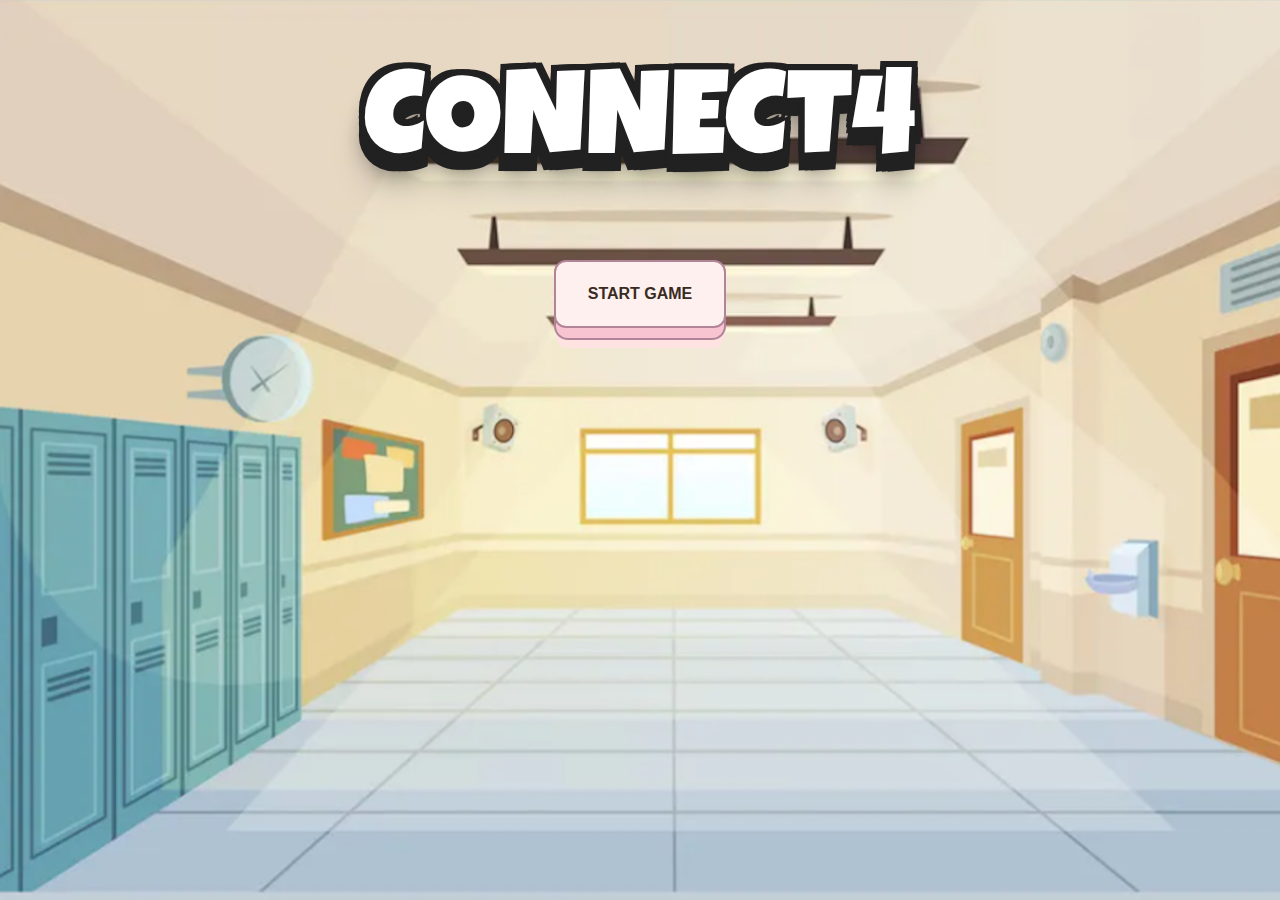
<file: index.html>
<!DOCTYPE html>
<html lang="en">

<head>
    <meta charset="UTF-8">
    <meta http-equiv="X-UA-Compatible" content="IE=edge">
    <meta name="viewport" content="width=device-width, initial-scale=1.0">
    <link rel="stylesheet" href="main.css">
    <link rel="stylesheet" href="https://stackpath.bootstrapcdn.com/bootstrap/4.3.1/css/bootstrap.min.css" integrity="sha384-ggOyR0iXCbMQv3Xipma34MD+dH/1fQ784/j6cY/iJTQUOhcWr7x9JvoRxT2MZw1T" crossorigin="anonymous">
    <script defer src="main.js"></script>
    <title>Connect4</title>

    <div class="flex-container">
        <div id="name">CONNECT4</div>
        <div id="start-button-container">
            <button class="learn-more" id="startbutton">START GAME</button>
        </div>
    </div>
    <div id="maincontent">
        <div id="playerMessage"><img></div> 
        <br>
        <div class="boardimage">
            <table>
                <tr id="0">
                    <td><span id="cir00" class="circle"></span></td>
                    <td><span id="cir01" class="circle"></span></td>
                    <td><span id="cir02" class="circle"></span></td>
                    <td><span id="cir03" class="circle"></span></td>
                    <td><span id="cir04" class="circle"></span></td>
                    <td><span id="cir05" class="circle"></span></td>
                    <td><span id="cir06" class="circle"></span></td>
                </tr>
                <tr id="1">
                    <td><span id="cir10" class="circle"></span></td>
                    <td><span id="cir11" class="circle"></span></td>
                    <td><span id="cir12" class="circle"></span></td>
                    <td><span id="cir13" class="circle"></span></td>
                    <td><span id="cir14" class="circle"></span></td>
                    <td><span id="cir15" class="circle"></span></td>
                    <td><span id="cir16" class="circle"></span></td>
                </tr>
                <tr id="2">
                    <td><span id="cir20" class="circle"></span></td>
                    <td><span id="cir21" class="circle"></span></td>
                    <td><span id="cir22" class="circle"></span></td>
                    <td><span id="cir23" class="circle"></span></td>
                    <td><span id="cir24" class="circle"></span></td>
                    <td><span id="cir25" class="circle"></span></td>
                    <td><span id="cir26" class="circle"></span></td>
                </tr>
                <tr id="3">
                    <td><span id="cir30" class="circle"></span></td>
                    <td><span id="cir31" class="circle"></span></td>
                    <td><span id="cir32" class="circle"></span></td>
                    <td><span id="cir33" class="circle"></span></td>
                    <td><span id="cir34" class="circle"></span></td>
                    <td><span id="cir35" class="circle"></span></td>
                    <td><span id="cir36" class="circle"></span></td>
                </tr>
                <tr id="4">
                    <td><span id="cir40" class="circle"></span></td>
                    <td><span id="cir41" class="circle"></span></td>
                    <td><span id="cir42" class="circle"></span></td>
                    <td><span id="cir43" class="circle"></span></td>
                    <td><span id="cir44" class="circle"></span></td>
                    <td><span id="cir45" class="circle"></span></td>
                    <td><span id="cir46" class="circle"></span></td>
                </tr>
                <tr id="5">
                    <td><span id="cir50" class="circle"></span></td>
                    <td><span id="cir51" class="circle"></span></td>
                    <td><span id="cir52" class="circle"></span></td>
                    <td><span id="cir53" class="circle"></span></td>
                    <td><span id="cir54" class="circle"></span></td>
                    <td><span id="cir55" class="circle"></span></td>
                    <td><span id="cir56" class="circle"></span></td>
                </tr>
            </table>
        </div>
    </div>
    <br>
    <button class="learn-more" id="resetbutton">RESET GAME</button>
</head>

<body>
</body>

</html>
</file>
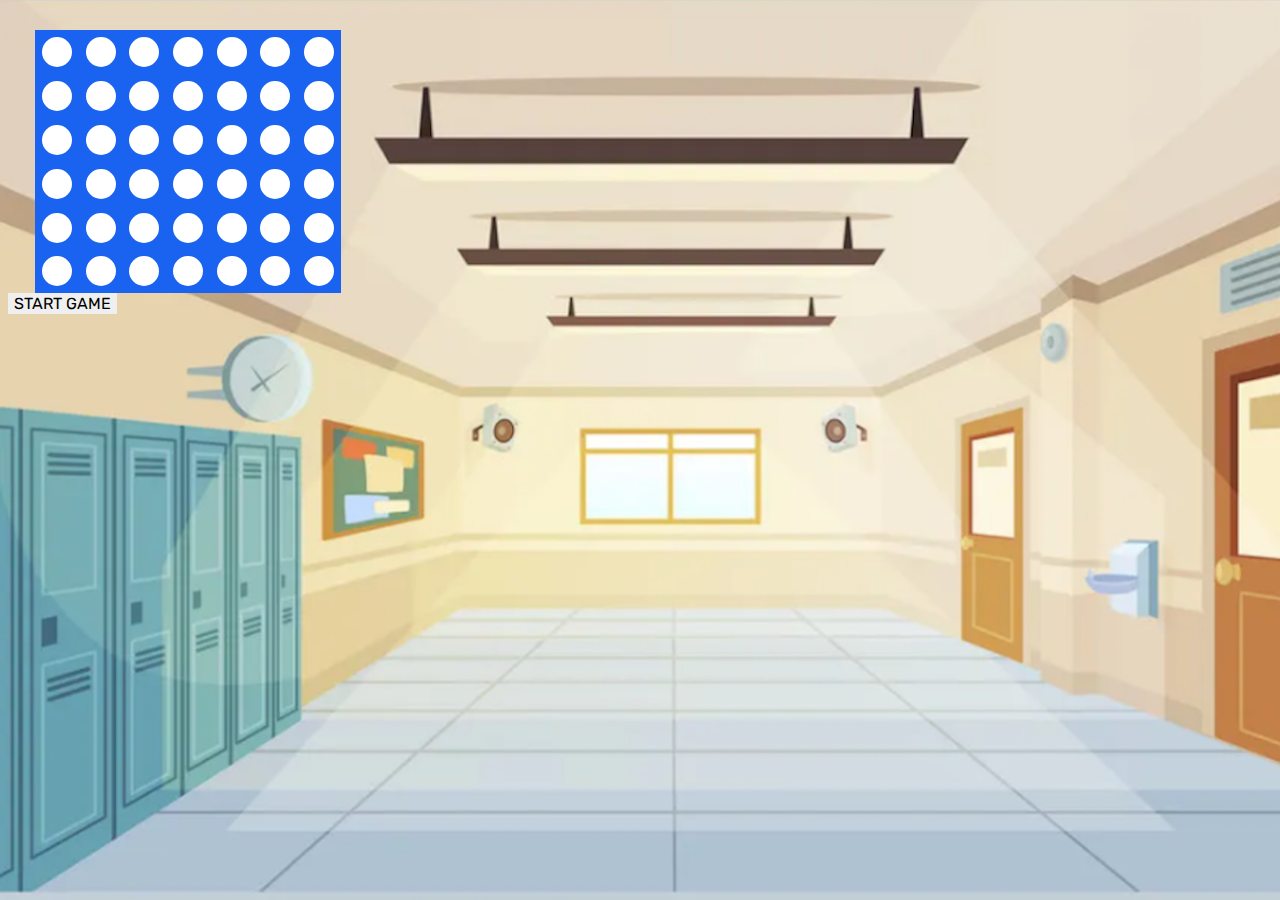
<file: main.html>
<!DOCTYPE html>
<html lang="en">
<head>
    <meta charset="UTF-8">
    <meta http-equiv="X-UA-Compatible" content="IE=edge">
    <meta name="viewport" content="width=device-width, initial-scale=1.0">
    <link rel="stylesheet" href="main.css">
    <script defer src="main.js"></script>
    <title>Connect4</title>
    <h1></h1>
    <table>
        <tr id = "0">
          <td><span id="cir00" class="circle"></span></td>
          <td><span id="cir01" class="circle"></span></td>
          <td><span id="cir02" class="circle"></span></td>
          <td><span id="cir03" class="circle"></span></td>
          <td><span id="cir04" class="circle"></span></td>
          <td><span id="cir05" class="circle"></span></td>
          <td><span id="cir06" class="circle"></span></td>
        </tr>
        <tr id = "1">
            <td><span id="cir10" class="circle"></span></td>
            <td><span id="cir11" class="circle"></span></td>
            <td><span id="cir12" class="circle"></span></td>
            <td><span id="cir13" class="circle"></span></td>
            <td><span id="cir14" class="circle"></span></td>
            <td><span id="cir15" class="circle"></span></td>
            <td><span id="cir16" class="circle"></span></td>
        </tr>
        <tr id = "2">
            <td><span id="cir20" class="circle"></span></td>
            <td><span id="cir21" class="circle"></span></td>
            <td><span id="cir22" class="circle"></span></td>
            <td><span id="cir23" class="circle"></span></td>
            <td><span id="cir24" class="circle"></span></td>
            <td><span id="cir25" class="circle"></span></td>
            <td><span id="cir26" class="circle"></span></td>
        </tr>
        <tr id ="3"> 
            <td><span id="cir30" class="circle"></span></td>
            <td><span id="cir31" class="circle"></span></td>
            <td><span id="cir32" class="circle"></span></td>
            <td><span id="cir33" class="circle"></span></td>
            <td><span id="cir34" class="circle"></span></td>
            <td><span id="cir35" class="circle"></span></td>
            <td><span id="cir36" class="circle"></span></td>
        </tr>
        <tr id = "4">
            <td><span id="cir40" class="circle"></span></td>
            <td><span id="cir41" class="circle"></span></td>
            <td><span id="cir42" class="circle"></span></td>
            <td><span id="cir43" class="circle"></span></td>
            <td><span id="cir44" class="circle"></span></td>
            <td><span id="cir45" class="circle"></span></td>
            <td><span id="cir46" class="circle"></span></td>
        </tr>
        <tr id = "5">
            <td><span id="cir50" class="circle"></span></td>
            <td><span id="cir51" class="circle"></span></td>
            <td><span id="cir52" class="circle"></span></td>
            <td><span id="cir53" class="circle"></span></td>
            <td><span id="cir54" class="circle"></span></td>
            <td><span id="cir55" class="circle"></span></td>
            <td><span id="cir56" class="circle"></span></td>
        </tr>
      </table>
      <button id="startbutton">START GAME</button>
      <br>
      <button id="resetbutton">RESET GAME</button>
</head>
<body>
</body>
</html>
</file>
<file: main.css>
@import url(https://fonts.googleapis.com/css2?family=Luckiest+Guy&display=swap);
@import url(https://fonts.googleapis.com/css?family=Rubik:700&display=swap);


/* Flexbox that contains Connect 4 title, and START GAME button */
.flex-container {
  display: flex;
  align-items: center;
  justify-content: center;
  flex-direction: column;
}

/* Start game button div */
#start-button-container {
  padding-top: 40px;
}

/* Board Game represented as a table */
table {
    border-collapse: collapse;
    padding-left: 27px;
    padding-right: 28px;
    padding-top: 9px;
    display:block;
  }

  /* Board Game columns */
td {
    border: 0px solid rgba(26,98,240,255);
    width: 43.7px;
  }
  
    /* Board Game rows */
tr {
    background-color: rgba(26,98,240,255);
    height: 43.8px;
  }

    /* Board Game circles */
.circle {
    height: 30px;
    width: 30px;
    background-color:white;
    border-radius: 50%;
    padding: 5px;
    display: table;
    margin: auto;
  }

  /* Outter div that contains board game image, board game represented as a table and circles that lie in the table*/
#maincontent {
  font-family: "Rubik", sans-serif;
  text-align: center;
  padding-top: 30px;
  width:480px;
  height:400px;
  /* width: 60%;
  height: 320px; */
  display: none;
  margin: auto;
  background:rgb(248, 248, 248);
  border: solid black;
  border-color: black;
  border-width: 3px 3px 5px 5px;
  border-radius:4% 95% 6% 95%/95% 4% 92% 5%;
  /* transform: rotate(-2deg); */
}
/* Website Page*/
 body {
  background-image: url('images/StartGameBackground2.png');
  background-repeat: no-repeat;
  width: 100%;
  height: 100%;
 }

/* Div that puts a board game image around the board game represented as a table */
.boardimage {
  background-image: url('images/Connect4boardborder.png');
  background-repeat: no-repeat;
  width: 361px;
  height: 304px;
  /* Center horizontally */
  margin: 0 auto;
 }

  /* Reset Button */
 #resetbutton {
  margin: 0 auto;
  display: none;
 }

 /* 3D Connect 4 text */
#name {
  padding-top: 40px;
  font-size: 90pt;
  font-family: 'Luckiest Guy', cursive;
  color: #fff;
  -webkit-font-smoothing: antialiased;
  -moz-osx-font-smoothing: grayscale;
  text-shadow:   0px -6px 0 #212121,  
                 0px -6px 0 #212121,
                 0px  6px 0 #212121,
                 0px  6px 0 #212121,
                -6px  0px 0 #212121,  
                 6px  0px 0 #212121,
                -6px  0px 0 #212121,
                 6px  0px 0 #212121,
                -6px -6px 0 #212121,  
                 6px -6px 0 #212121,
                -6px  6px 0 #212121,
                 6px  6px 0 #212121,
                -6px  18px 0 #212121,
                 0px  18px 0 #212121,
                 6px  18px 0 #212121,
                 0 19px 1px rgba(0,0,0,.1),
                 0 0 6px rgba(0,0,0,.1),
                 0 6px 3px rgba(0,0,0,.3),
                 0 12px 6px rgba(0,0,0,.2),
                 0 18px 18px rgba(0,0,0,.25),
                 0 24px 24px rgba(0,0,0,.2),
                 0 36px 36px rgba(0,0,0,.15);
}


 /* 3D Start */
* {
  box-sizing: border-box;
}
*::before, *::after {
  box-sizing: border-box;
}

button {
  position: relative;
  display: inline-block;
  cursor: pointer;
  outline: none;
  border: 0;
  vertical-align: middle;
  text-decoration: none;
  font-size: 1rem;
  font-family: "Rubik", sans-serif;
}
button.learn-more {
  font-weight: 600;
  color: #382b22;
  text-transform: uppercase;
  padding: 1.25em 2em;
  background: #fff0f0;
  border: 2px solid #b18597;
  border-radius: 0.75em;
  transform-style: preserve-3d;
  transition: transform 150ms cubic-bezier(0, 0, 0.58, 1), background 150ms cubic-bezier(0, 0, 0.58, 1);
}
button.learn-more::before {
  position: absolute;
  content: "";
  width: 100%;
  height: 100%;
  top: 0;
  left: 0;
  right: 0;
  bottom: 0;
  background: #f9c4d2;
  border-radius: inherit;
  box-shadow: 0 0 0 2px #b18597, 0 0.625em 0 0 #ffe3e2;
  transform: translate3d(0, 0.75em, -1em);
  transition: transform 150ms cubic-bezier(0, 0, 0.58, 1), box-shadow 150ms cubic-bezier(0, 0, 0.58, 1);
}
button.learn-more:hover {
  background: #ffe9e9;
  transform: translate(0, 0.25em);
}
button.learn-more:hover::before {
  box-shadow: 0 0 0 2px #b18597, 0 0.5em 0 0 #ffe3e2;
  transform: translate3d(0, 0.5em, -1em);
}
button.learn-more:active {
  background: #ffe9e9;
  transform: translate(0em, 0.75em);
}
button.learn-more:active::before {
  box-shadow: 0 0 0 2px #b18597, 0 0 #ffe3e2;
  transform: translate3d(0, 0, -1em);
}
</file>
